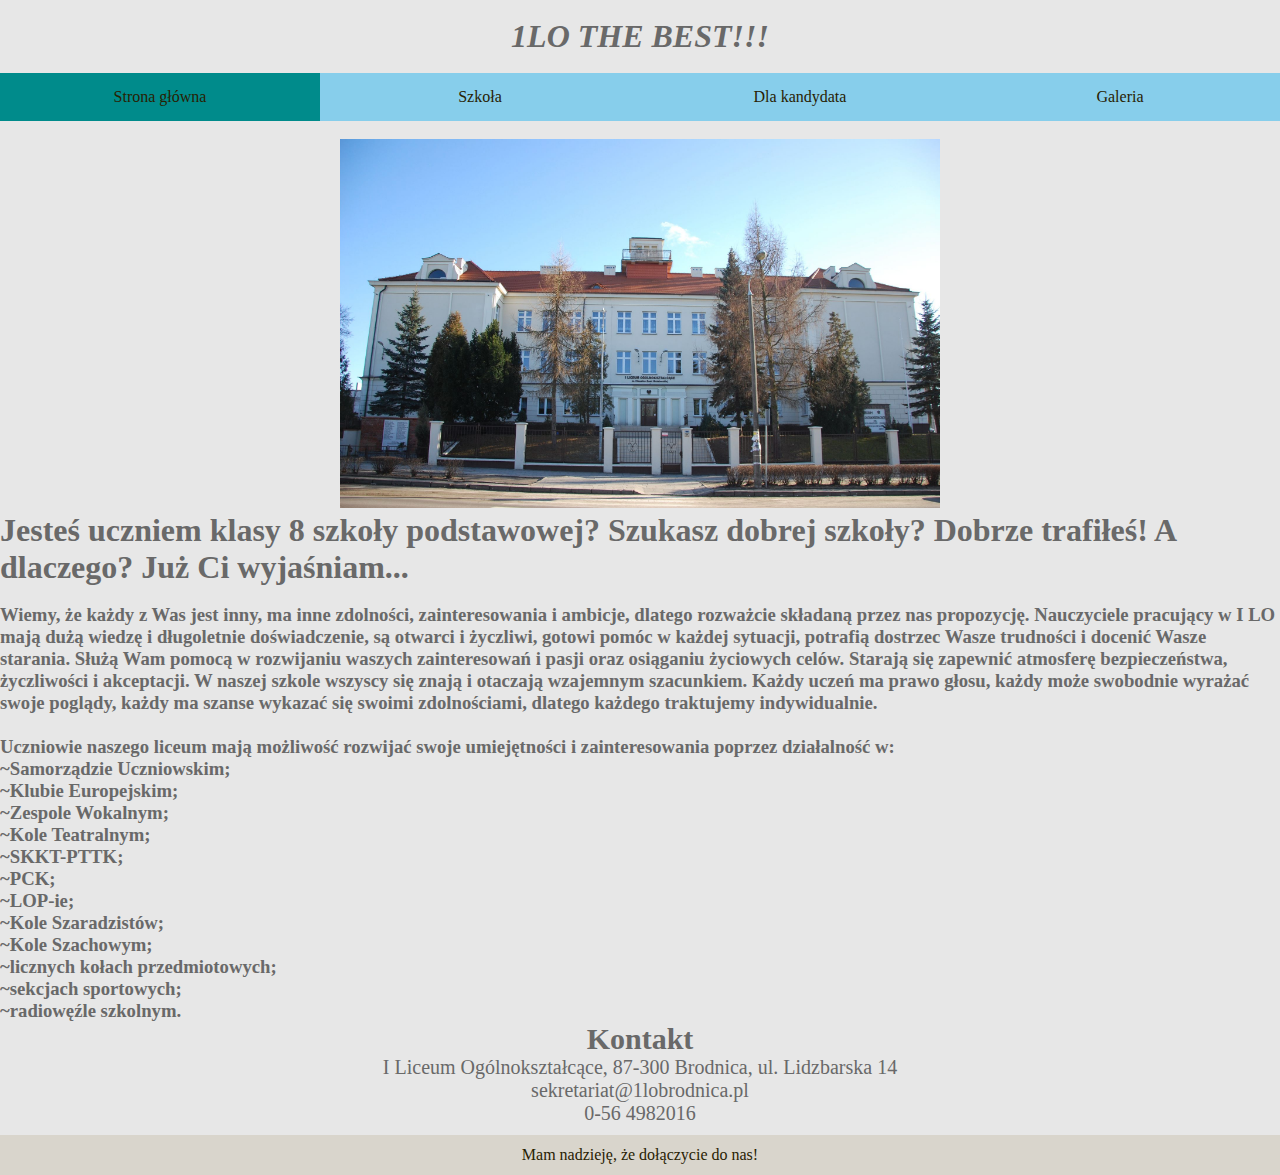
<file: index.html>
<!DOCTYPE html>
<html lang="pl">
<head>
<title>1LO Brodnica</title>
<link rel="stylesheet" href="styl.css">
</head>

<body>
<body bgcolor=#E7E7E7 text=#696969>
<br>
<h1><center><b><i>1LO THE BEST!!!</i></b></h1></center>
</body>
<br>
<nav>
<a class="menu active" href="index.html">Strona główna </a><a class="menu" href="szkoła.html">Szkoła </a><a class="menu" href="dla kandydata.html">Dla kandydata </a><a class="menu" href="galeria.html">Galeria</a>
</nav>
<br>
<header><center>
<img src="zdj.jpg" width="600"/>
</center></header>

<h1>Jesteś uczniem klasy 8 szkoły podstawowej? Szukasz dobrej szkoły? Dobrze trafiłeś!
A dlaczego? Już Ci wyjaśniam...</h1>
<br>
<h3>Wiemy, że każdy z Was jest inny, ma inne zdolności, zainteresowania i ambicje, dlatego rozważcie składaną przez nas propozycję. Nauczyciele pracujący w I LO mają dużą wiedzę i długoletnie doświadczenie, są otwarci i życzliwi, gotowi pomóc w każdej sytuacji, potrafią dostrzec Wasze trudności i docenić Wasze starania. Służą Wam pomocą w rozwijaniu waszych zainteresowań i pasji oraz osiąganiu życiowych celów. Starają się zapewnić atmosferę bezpieczeństwa, życzliwości i akceptacji. W naszej szkole wszyscy się znają i otaczają wzajemnym szacunkiem. Każdy uczeń ma prawo głosu, każdy może swobodnie wyrażać swoje poglądy, każdy ma szanse wykazać się swoimi zdolnościami, dlatego każdego traktujemy indywidualnie.<br>
<br>
Uczniowie naszego liceum mają możliwość rozwijać swoje umiejętności i zainteresowania poprzez działalność w:<br>
~Samorządzie Uczniowskim;<br>
~Klubie Europejskim;<br>
~Zespole Wokalnym;<br>
~Kole Teatralnym;<br>
~SKKT-PTTK;<br>
~PCK;<br>
~LOP-ie;<br>
~Kole Szaradzistów;<br>
~Kole Szachowym;<br>
~licznych kołach przedmiotowych;<br>
~sekcjach sportowych;<br>
~radiowęźle szkolnym.<br>
</h3>

<div id="kontakt">
<h2 style="text-align:center; font-size: 30px;">
<span>Kontakt</span></h2>

<p style="text-align:center; font-size: 20px;">
<span>I Liceum Ogólnokształcące, 87-300 Brodnica, ul. Lidzbarska 14</span></p>


<p style="text-align:center; font-size: 20px;">
<span>sekretariat@1lobrodnica.pl</span></p>

<p style="text-align:center; font-size: 20px;">
<span>0-56 4982016</span></p>




<footer>
Mam nadzieję, że dołączycie do nas!
</footer>
</html>
</file>
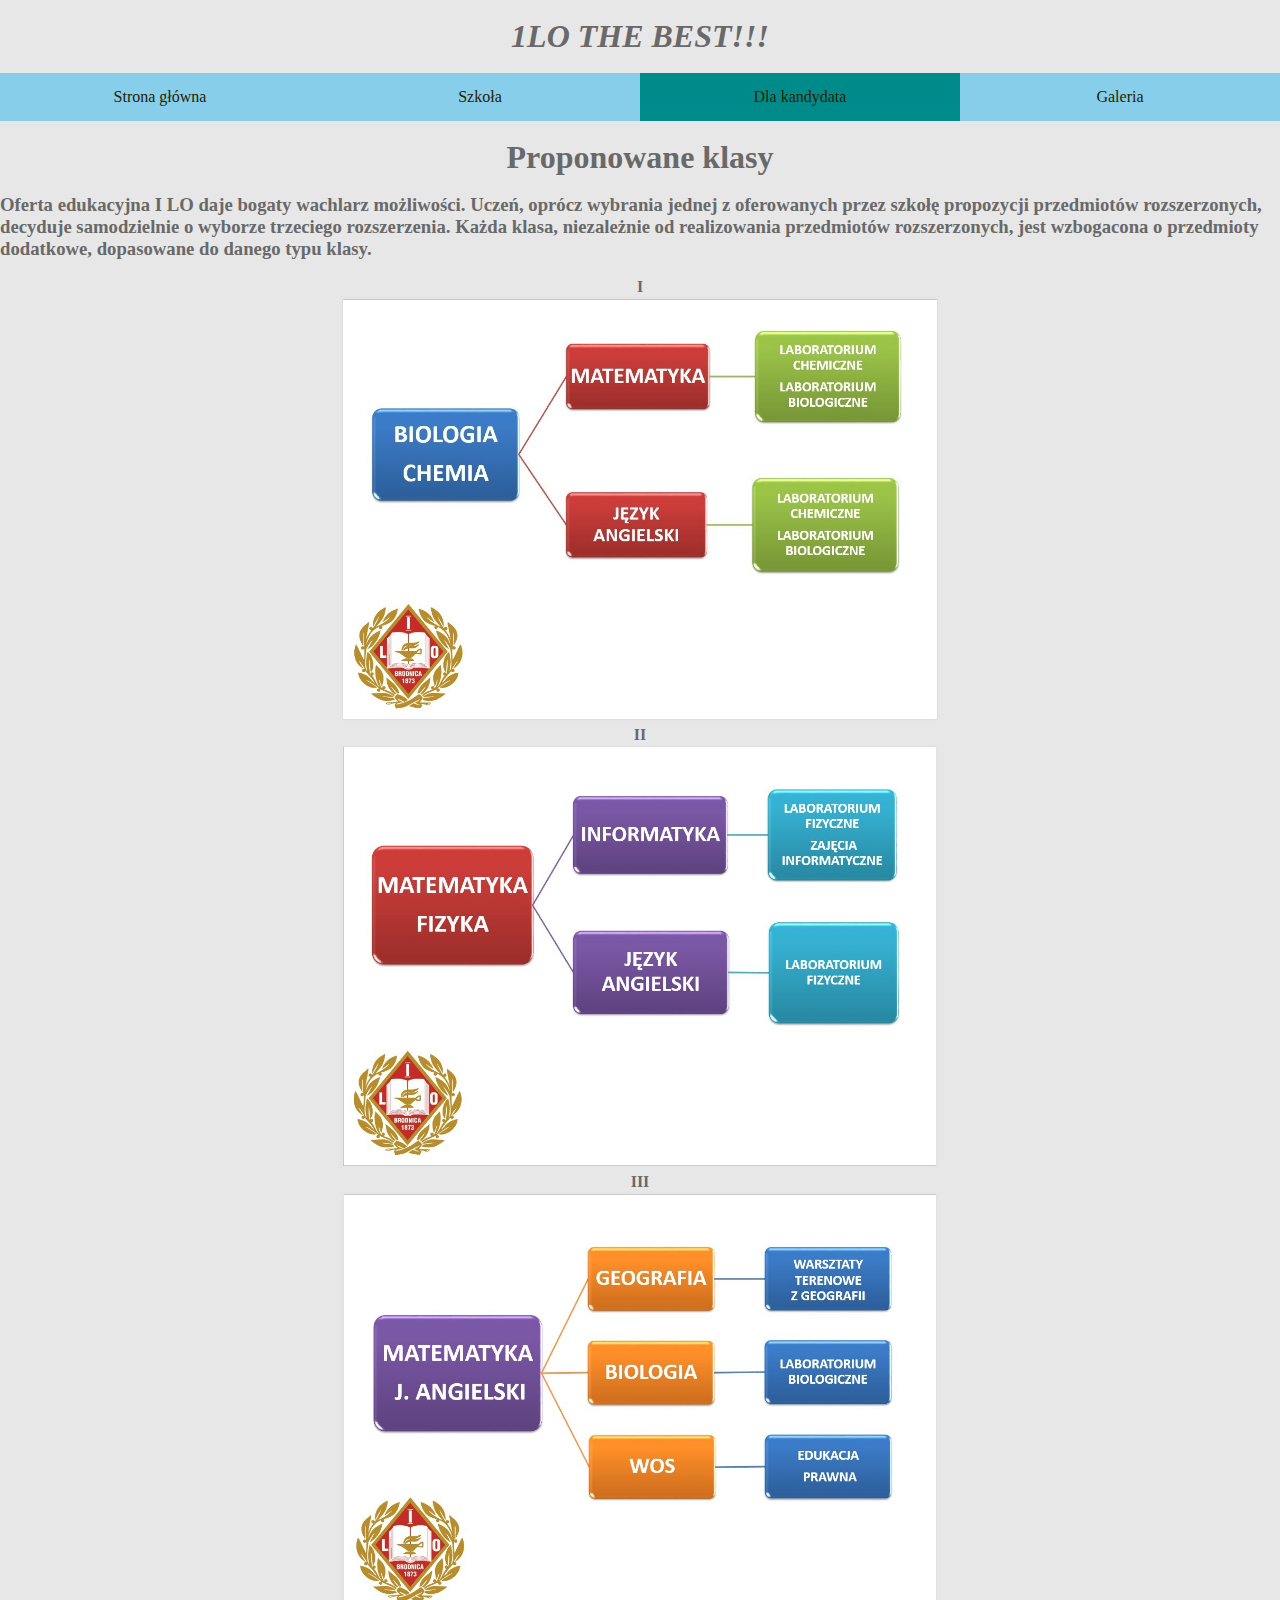
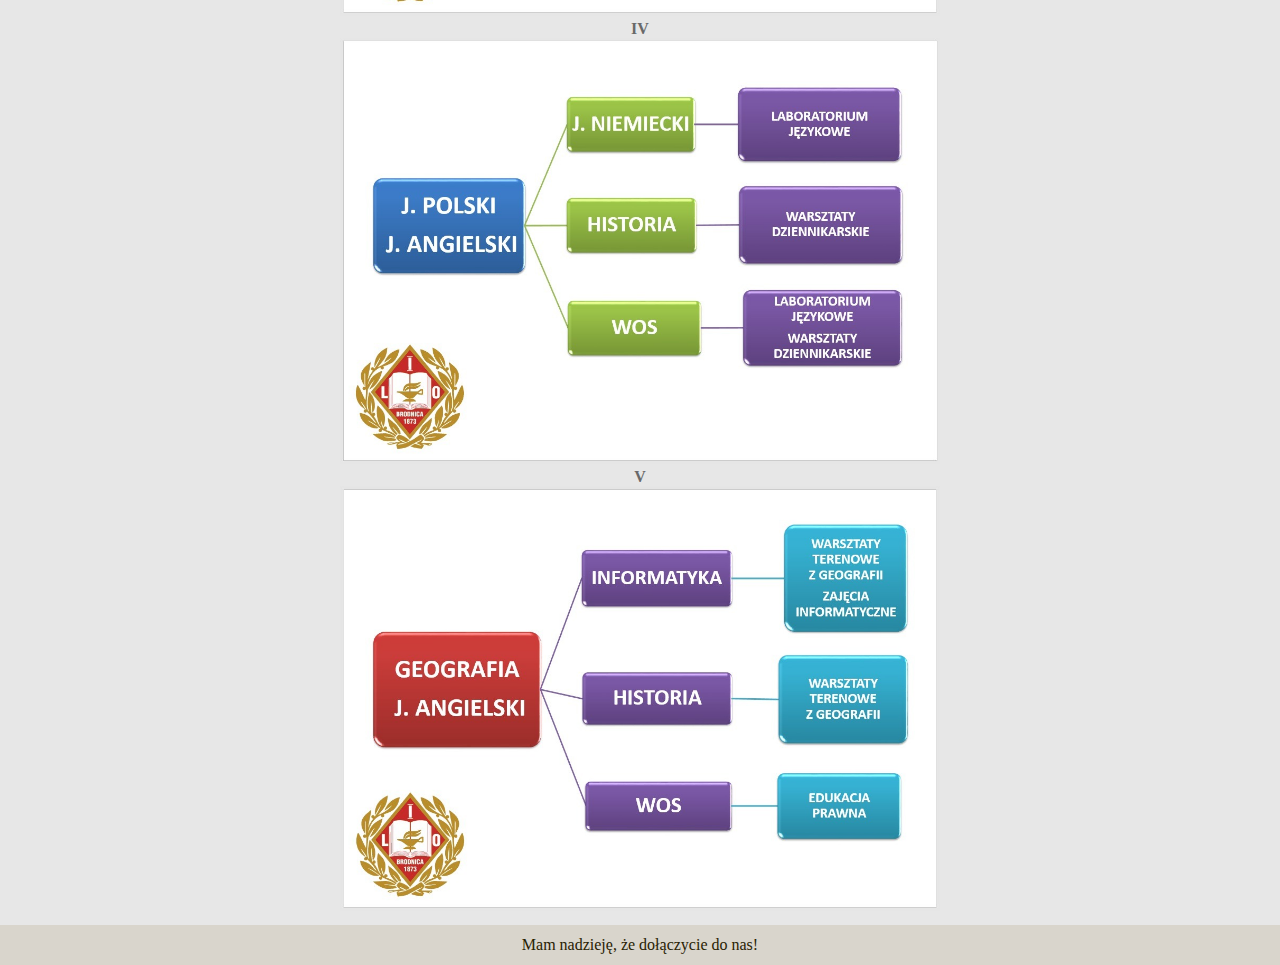
<file: dla kandydata.html>
<!DOCTYPE html>
<html lang="pl">
<head>
<title>1LO Brodnica</title>
<link rel="stylesheet" href="styl.css">
</head>

<body>
<body bgcolor=#E7E7E7 text=#696969>
<br>
<h1><center><b><i>1LO THE BEST!!!</i></b></h1></center>
</body>
<br>
<nav>
<a class="menu" href="index.html">Strona główna </a><a class="menu" href="szkoła.html">Szkoła </a><a class="menu active" href="dla kandydata.html">Dla kandydata </a><a class="menu" href="galeria.html">Galeria</a>
</nav>
<br>
<h1><center>Proponowane klasy</center></h1>
<br>
<h3>Oferta edukacyjna I LO daje bogaty wachlarz możliwości. Uczeń, oprócz wybrania jednej z oferowanych przez szkołę propozycji przedmiotów rozszerzonych, decyduje samodzielnie o wyborze trzeciego rozszerzenia. Każda klasa, niezależnie od realizowania przedmiotów rozszerzonych, jest wzbogacona o przedmioty dodatkowe, dopasowane do danego typu klasy.
</h3>
<br>
<h4><center>I</center></h4>
<header><center>
<img src="biolchem.jpg" width="600"/>
</center></header>

<h4><center>II</center></h4>
<header><center>
<img src="matfiz.jpg" width="600"/>
</center></header>

<h4><center>III</center></h4>
<header><center>
<img src="matma.jpg" width="600"/>
</center></header>

<h4><center>IV</center></h4>
<header><center>
<img src="hum.jpg" width="600"/>
</center></header>

<h4><center>V</center></h4>
<header><center>
<img src="goeg.jpg" width="600"/>
</center></header>

<footer>
Mam nadzieję, że dołączycie do nas!
</footer>
</html>
</file>
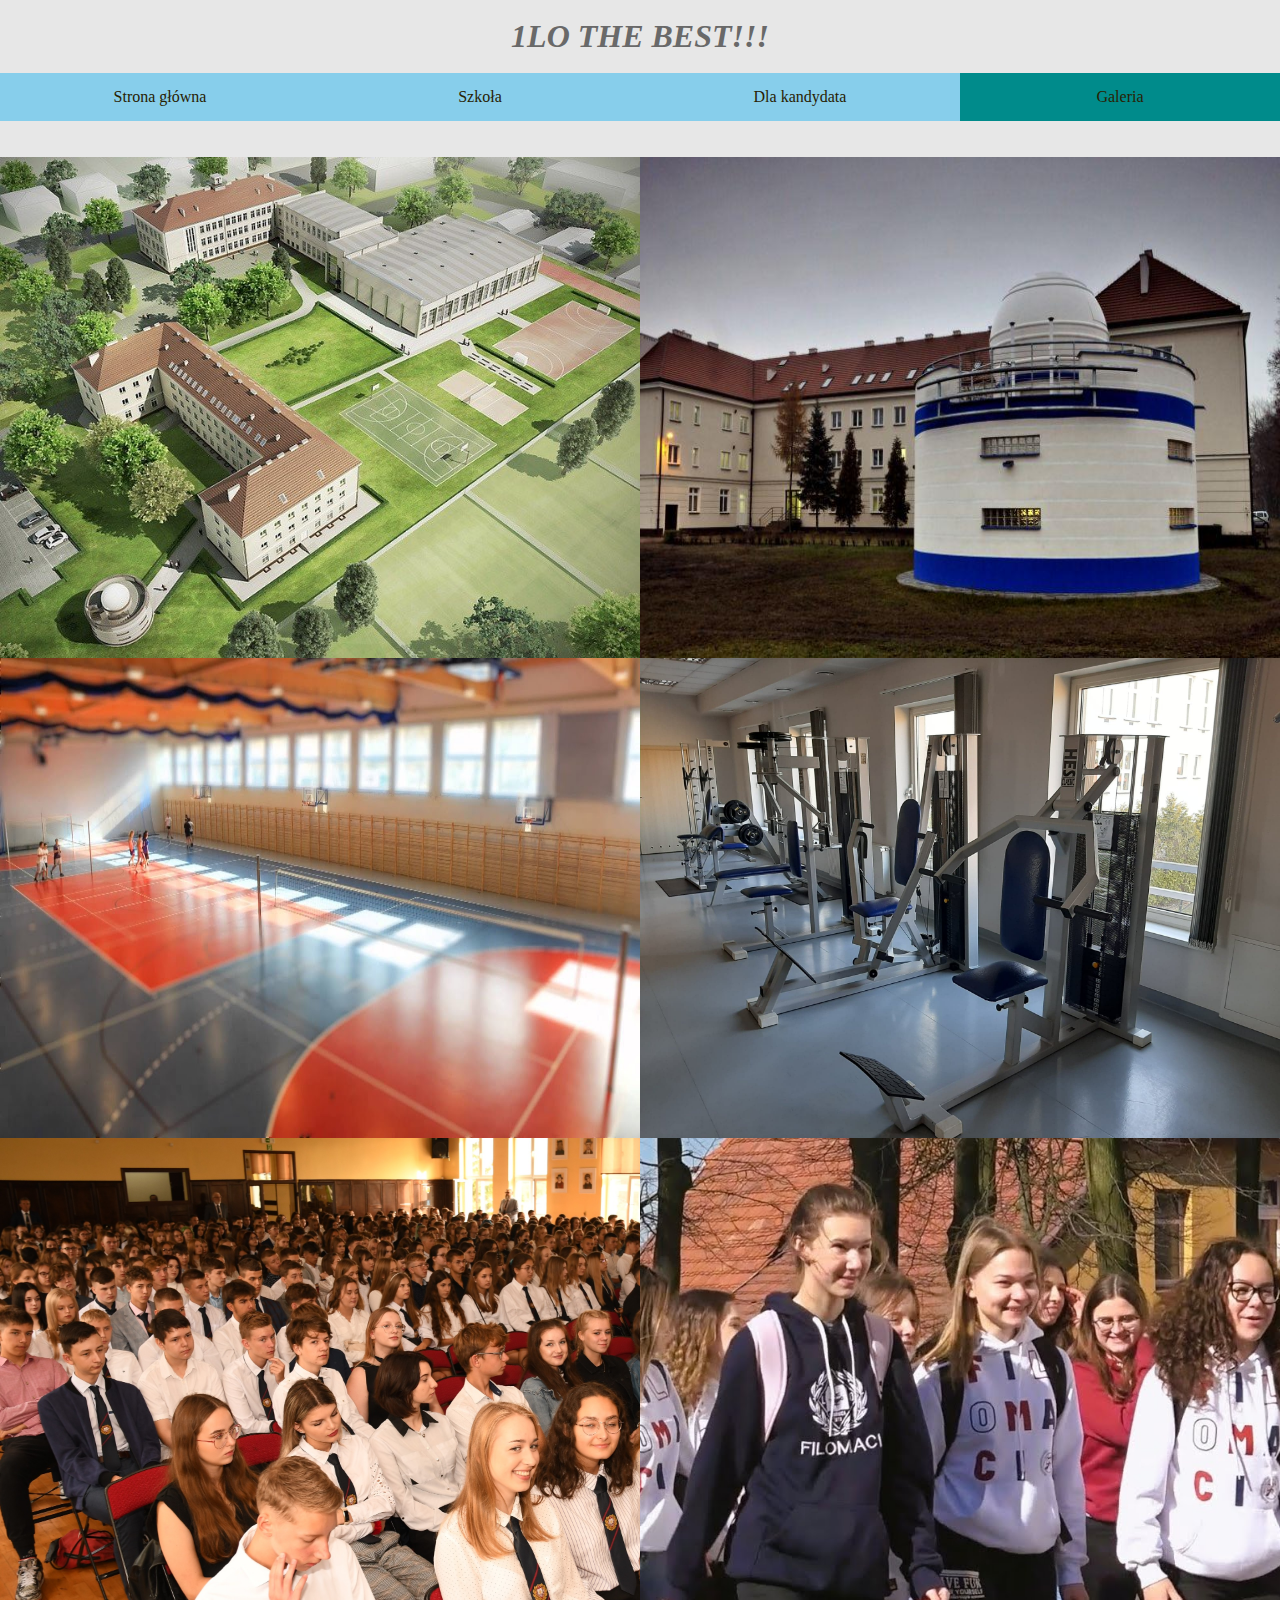
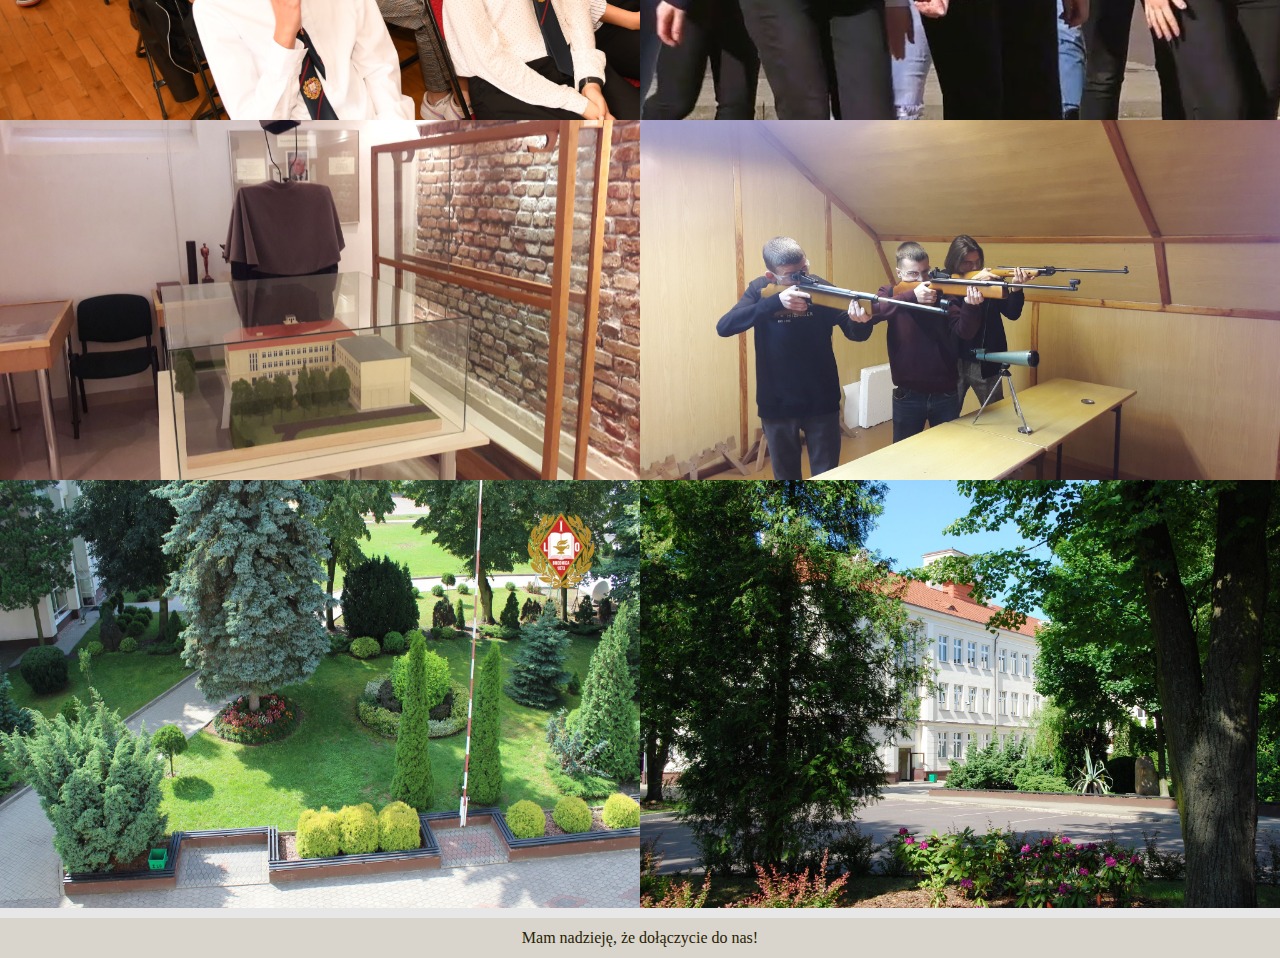
<file: galeria.html>
<!DOCTYPE html>
<html lang="pl">
<head>
<title>1LO Brodnica</title>
<link rel="stylesheet" href="styl.css">
</head>

<body>
<body bgcolor=#E7E7E7 text=#696969>
<br>
<h1><center><b><i>1LO THE BEST!!!</i></b></h1></center>
</body>
<br>
<nav>
<a class="menu " href="index.html">Strona główna </a><a class="menu" href="szkoła.html">Szkoła </a><a class="menu" href="dla kandydata.html">Dla kandydata </a><a class="menu active" href="galeria.html">Galeria</a>
</nav>

<br /><br />
<div id="zdjecia">
<img src="1.jpg" width="50%"/>
<img src="2.jpg" width="50%"/>

</div>
<div id="zdjecia">
<img src="3.jpg" width="50%"/>
<img src="4.jpg" width="50%"/>

</div>
<div id="zdjecia">
<img src="5.jpg" width="50%"/>
<img src="6.jpg" style="width: 50%; object-fit:cover; object-position:auto;"/>

</div>
<div id="zdjecia">
<img src="7.jpg" width="50%"/>
<img src="8.jpg" width="50%"/>

</div>
</div>
<div id="zdjecia">
<img src="9.jpg" width="50%"/>
<img src="10.jpg" width="50%"/>

</div>


<footer>
Mam nadzieję, że dołączycie do nas!
</footer>
</html>
</file>
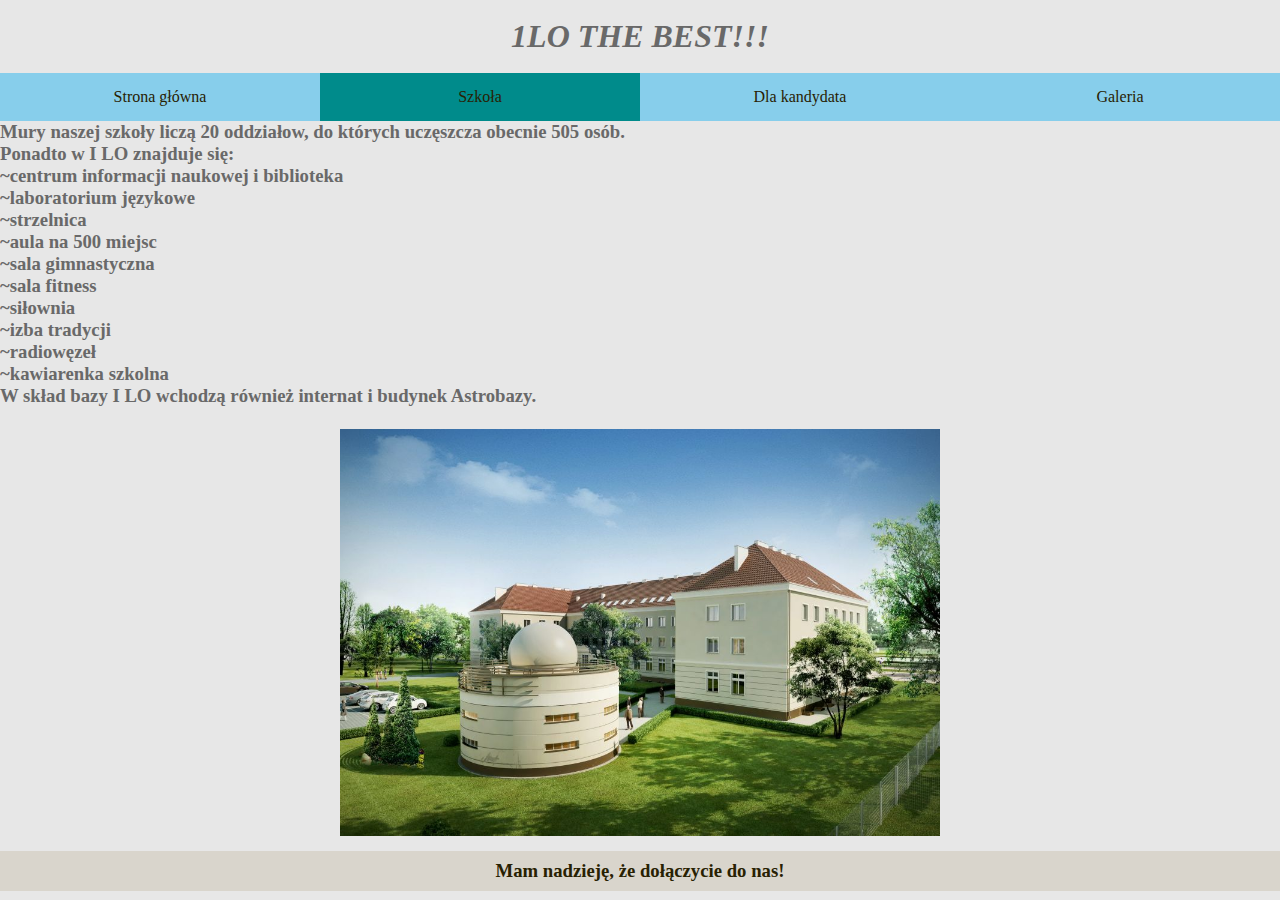
<file: szkoła.html>
<!DOCTYPE html>
<html lang="pl">
<head>
<title>1LO Brodnica</title>
<link rel="stylesheet" href="styl.css">
</head>

<body>
<body bgcolor=#E7E7E7 text=#696969>
<br>
<h1><center><b><i>1LO THE BEST!!!</i></b></h1></center>
</body>
<br>
<nav>
<a class="menu" href="index.html">Strona główna </a><a class="menu active" href="szkoła.html">Szkoła </a><a class="menu" href="dla kandydata.html">Dla kandydata </a><a class="menu" href="galeria.html">Galeria</a>
</nav>

<h3>Mury naszej szkoły liczą 20 oddziałow, do których uczęszcza obecnie 505 osób.<br>
Ponadto w I LO znajduje się:
<br>
~centrum informacji naukowej i biblioteka<br>
~laboratorium językowe<br>
~strzelnica<br>
~aula na 500 miejsc<br>
~sala gimnastyczna<br>
~sala fitness<br>
~siłownia<br>
~izba tradycji<br>
~radiowęzeł<br>
~kawiarenka szkolna<br>
W skład bazy I LO wchodzą również internat i budynek Astrobazy.<br>
<br>
<header><center>
<img src="int.jpg" width="600"/>
</center></header>
<footer>
Mam nadzieję, że dołączycie do nas!
</footer>
</html>
</file>
<file: styl.css>
* {
margin: 0;
padding: 0;
box-sizing: border-box;
}
#wrapper {
max-width: 1000px;
margin: 0 auto 0 auto;
background-color: white;
}
nav {
background-color: #87CEEB;
}


#zdjecia{
display:flex
}

a.menu {
display: inline-block;
width: 25%;
padding: 15px 30px 15px 30px;
color: #282102;
text-decoration: none;
text-align: center;
}
a.menu:hover {
background-color: #008B8B;
}
.active {
background-color: #008B8B;
}
footer {
height: 40px;
background-color: #d9d5cc;
color: #282102;
line-height: 40px;
text-align: center;
margin-top: 10px;
}
</file>
